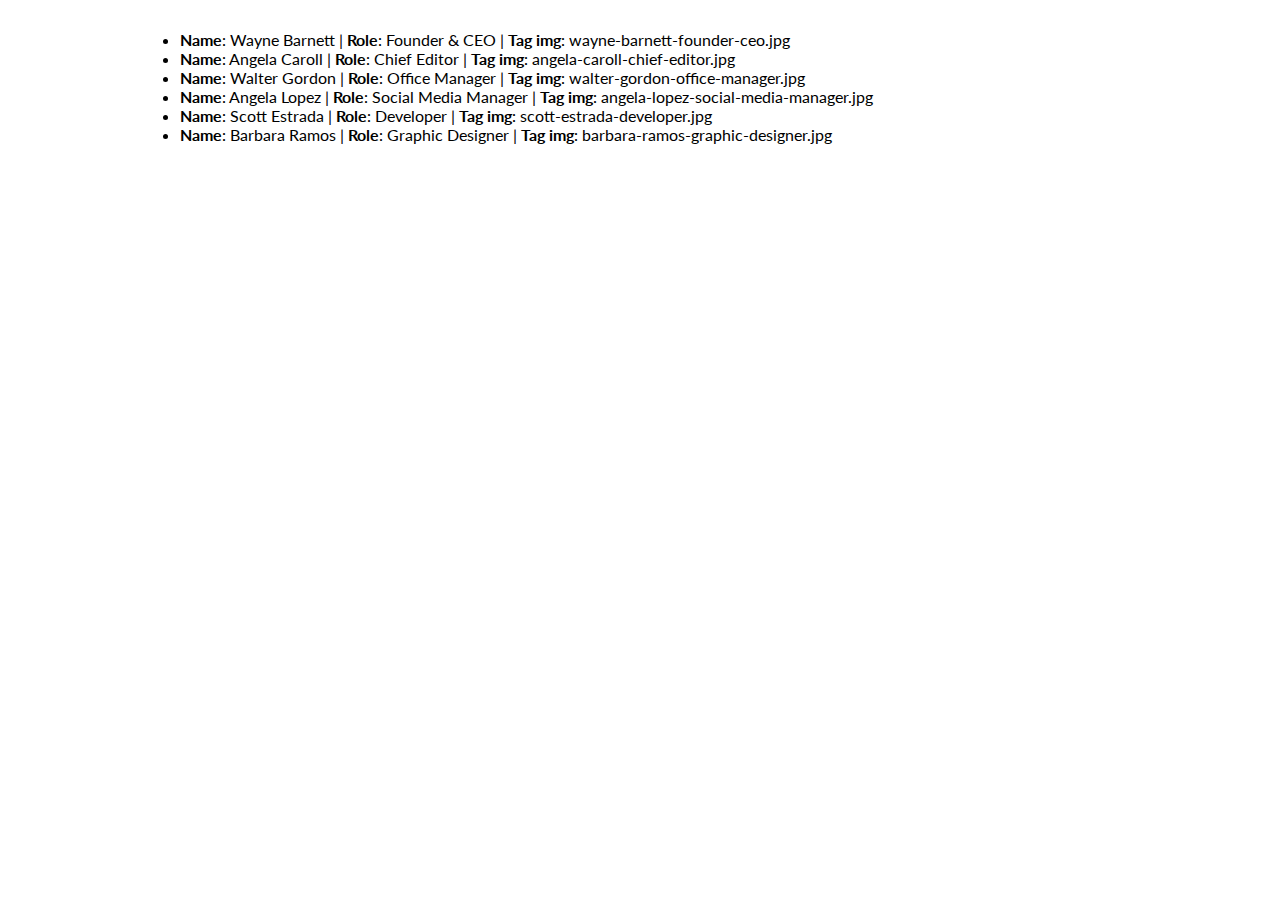
<file: index.html>
<!DOCTYPE html>
<html lang="en">
    <head>
        <meta charset="UTF-8" />
        <meta http-equiv="X-UA-Compatible" content="IE=edge" />
        <meta name="viewport" content="width=device-width, initial-scale=1.0" />
        <!-- Google Fonts -->
        <link rel="preconnect" href="https://fonts.googleapis.com" />
        <link rel="preconnect" href="https://fonts.gstatic.com" crossorigin />
        <link
            href="https://fonts.googleapis.com/css2?family=Lato:ital,wght@0,100;0,300;0,400;0,700;0,900;1,100;1,300;1,400;1,700;1,900&display=swap"
            rel="stylesheet"
        />
        <!-- Font Awesome -->
        <link
            rel="stylesheet"
            href="https://cdnjs.cloudflare.com/ajax/libs/font-awesome/6.1.1/css/all.min.css"
            integrity="sha512-KfkfwYDsLkIlwQp6LFnl8zNdLGxu9YAA1QvwINks4PhcElQSvqcyVLLD9aMhXd13uQjoXtEKNosOWaZqXgel0g=="
            crossorigin="anonymous"
        />
        <!-- Bootstrap -->
        <link
            href="https://cdn.jsdelivr.net/npm/bootstrap@5.1.3/dist/css/bootstrap.min.css"
            rel="stylesheet"
            integrity="sha384-1BmE4kWBq78iYhFldvKuhfTAU6auU8tT94WrHftjDbrCEXSU1oBoqyl2QvZ6jIW3"
            crossorigin="anonymous"
        />
        <!-- My Style -->
        <link rel="stylesheet" href="css/style.css" />
        <title>Nome Pagina</title>
    </head>

    <body>
        <div class="my_container">
            <div class="row gy-5" id="team">
                <div class="col-4">
                    <figure>
                        <img
                            src="img/wayne-barnett-founder-ceo.jpg"
                            alt="Wayne Barnett, Founder & CEO"
                        />
                        <figcaption>
                            <h2>Wayne Barnett</h2>
                            <h3>Founder & CEO</h3>
                        </figcaption>
                    </figure>
                </div>
                <div class="col-4">
                    <figure>
                        <img
                            src="img/wayne-barnett-founder-ceo.jpg"
                            alt="Wayne Barnett, Founder & CEO"
                        />
                        <figcaption>
                            <h2>Wayne Barnett</h2>
                            <h3>Founder & CEO</h3>
                        </figcaption>
                    </figure>
                </div>
                <div class="col-4">
                    <figure>
                        <img
                            src="img/wayne-barnett-founder-ceo.jpg"
                            alt="Wayne Barnett, Founder & CEO"
                        />
                        <figcaption>
                            <h2>Wayne Barnett</h2>
                            <h3>Founder & CEO</h3>
                        </figcaption>
                    </figure>
                </div>
                <div class="col-4">
                    <figure>
                        <img
                            src="img/wayne-barnett-founder-ceo.jpg"
                            alt="Wayne Barnett, Founder & CEO"
                        />
                        <figcaption>
                            <h2>Wayne Barnett</h2>
                            <h3>Founder & CEO</h3>
                        </figcaption>
                    </figure>
                </div>
                <div class="col-4">
                    <figure>
                        <img
                            src="img/wayne-barnett-founder-ceo.jpg"
                            alt="Wayne Barnett, Founder & CEO"
                        />
                        <figcaption>
                            <h2>Wayne Barnett</h2>
                            <h3>Founder & CEO</h3>
                        </figcaption>
                    </figure>
                </div>
                <div class="col-4">
                    <figure>
                        <img
                            src="img/wayne-barnett-founder-ceo.jpg"
                            alt="Wayne Barnett, Founder & CEO"
                        />
                        <figcaption>
                            <h2>Wayne Barnett</h2>
                            <h3>Founder & CEO</h3>
                        </figcaption>
                    </figure>
                </div>
            </div>
        </div>

        <!-- JavaScript -->
        <script src="js/script.js"></script>
    </body>
</html>
</file>
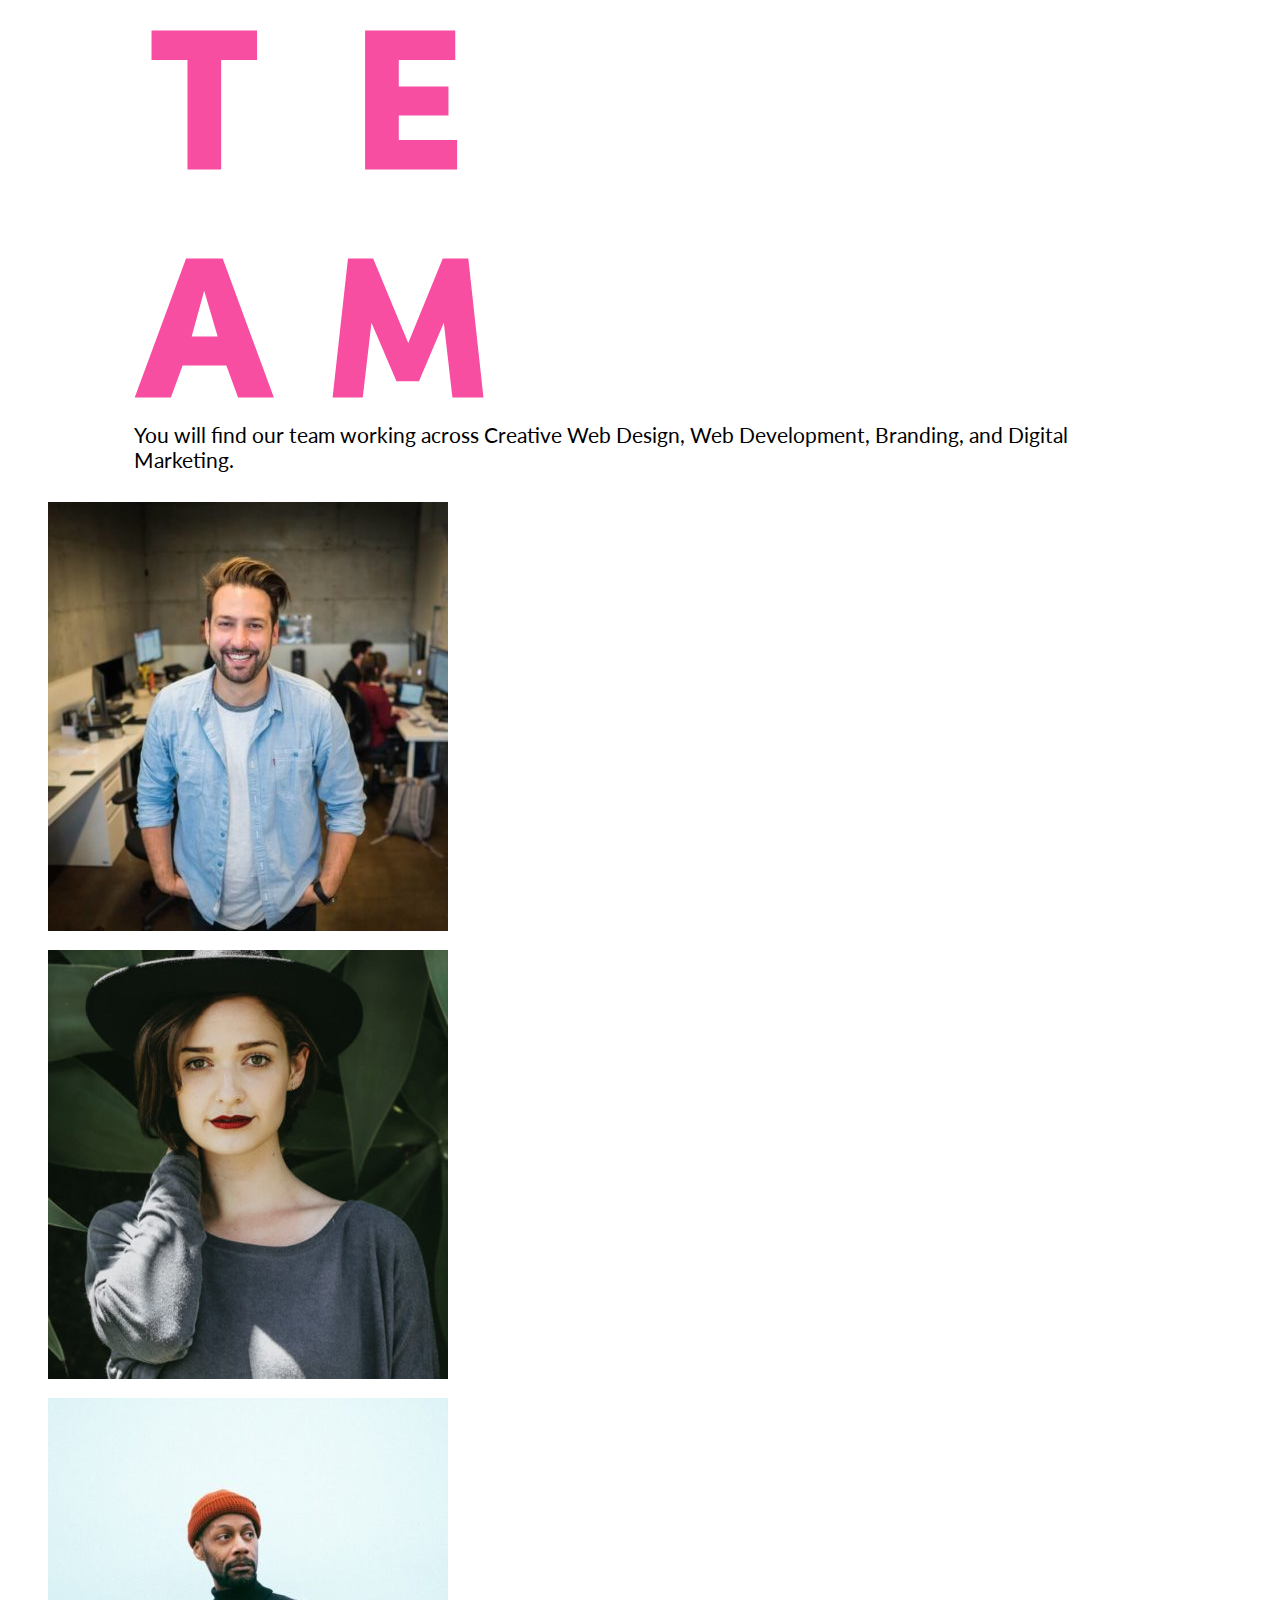
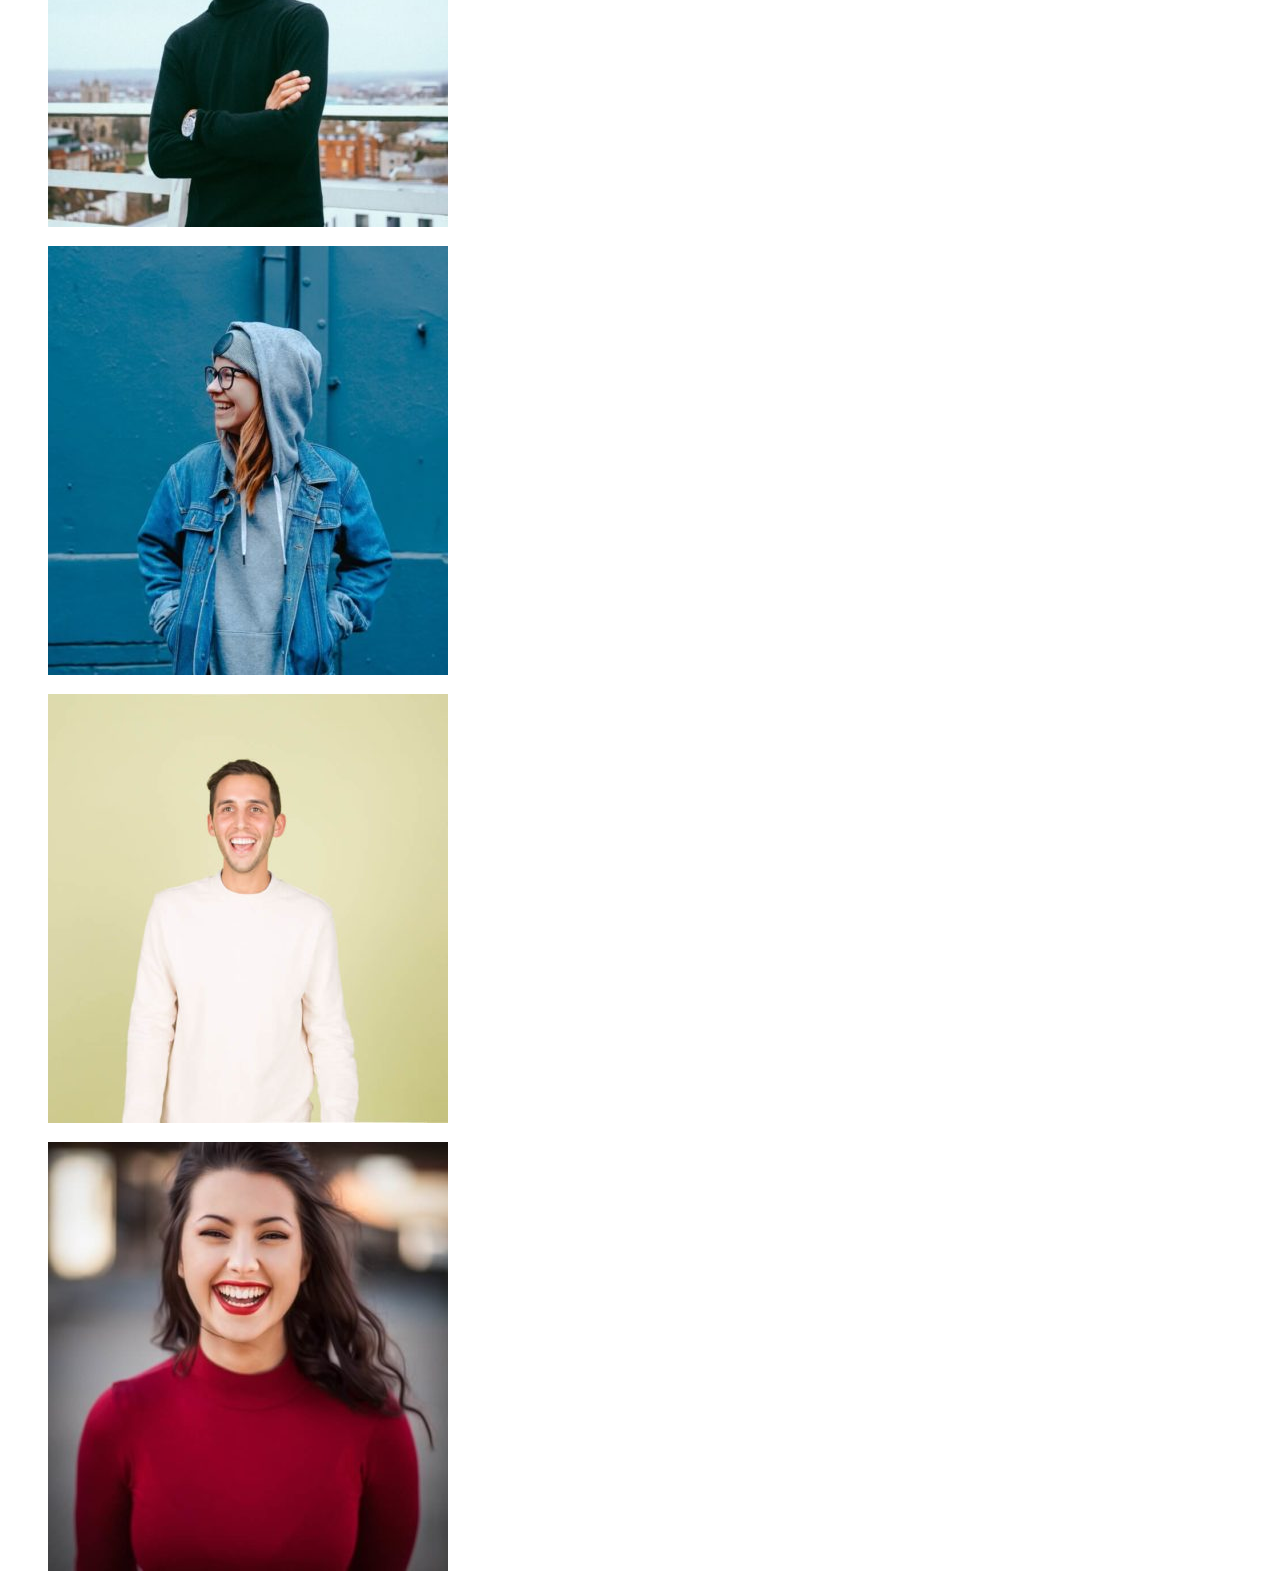
<file: bonus/index.html>
<!DOCTYPE html>
<html lang="en">
    <head>
        <meta charset="UTF-8" />
        <meta http-equiv="X-UA-Compatible" content="IE=edge" />
        <meta name="viewport" content="width=device-width, initial-scale=1.0" />
        <!-- Google Fonts -->
        <link rel="preconnect" href="https://fonts.googleapis.com" />
        <link rel="preconnect" href="https://fonts.gstatic.com" crossorigin />
        <link
            href="https://fonts.googleapis.com/css2?family=Lato:ital,wght@0,100;0,300;0,400;0,700;0,900;1,100;1,300;1,400;1,700;1,900&display=swap"
            rel="stylesheet"
        />
        <!-- Font Awesome -->
        <link
            rel="stylesheet"
            href="https://cdnjs.cloudflare.com/ajax/libs/font-awesome/6.1.1/css/all.min.css"
            integrity="sha512-KfkfwYDsLkIlwQp6LFnl8zNdLGxu9YAA1QvwINks4PhcElQSvqcyVLLD9aMhXd13uQjoXtEKNosOWaZqXgel0g=="
            crossorigin="anonymous"
        />
        <!-- Bootstrap -->
        <link
            href="https://cdn.jsdelivr.net/npm/bootstrap@5.1.3/dist/css/bootstrap.min.css"
            rel="stylesheet"
            integrity="sha384-1BmE4kWBq78iYhFldvKuhfTAU6auU8tT94WrHftjDbrCEXSU1oBoqyl2QvZ6jIW3"
            crossorigin="anonymous"
        />
        <!-- My Style -->
        <link rel="stylesheet" href="css/style.css" />
        <title>Web Agency</title>
    </head>

    <body>
        <div class="container">
            <div class="row align-items-center my_width mb-5">
                <div class="col-6">
                    <img src="img/team.svg" alt="">
                </div>
                <div class="col-6">
                    <p>You will find our team working across Creative Web Design, Web Development, Branding, and Digital Marketing.</p>
                </div>
                <div class="col-12"></div>
            </div>
            <div class="row gy-5" id="team"></div>
        </div>

        <!-- JavaScript -->
        <script src="js/script.js"></script>
    </body>
</html>
</file>
<file: css/style.css>
/** Root */

/** Generics */

body {
    font-family: "Lato", sans-serif;
}

img {
    max-width: 100%;
    height: auto;
}

h2,
h3 {
    font-weight: 300;
}

h2 {
    font-size: 24px;
}

h3 {
    font-size: 18px;
}

/** Utilities */

.my_container {
    margin: 30px auto;
    max-width: 1000px;
}

/** Figure */

#team img {
    margin-bottom: 30px;
}
</file>
<file: bonus/css/style.css>
/** Root */

/** Generics */

body {
    font-family: "Lato", sans-serif;
}

img {
    max-width: 100%;
    height: auto;
}

h2,
h3 {
    font-weight: 700;
    color: #fff;
}

h2 {
    font-size: 24px;
}

h3 {
    font-size: 18px;
}

p {
    font-size: 21px;
}

/** Utilities */

.my_width {
    max-width: 80%;
    margin: 30px auto;
}

/** Figure */

#team img:hover {
    filter: brightness(0.5);
}


#team figure{
    position: relative;
}

#team figcaption{
    display: none;
    position: absolute;
    bottom: 20px;
    left: 30px;
}

#team figure:hover figcaption{
    display: block;
}
</file>
